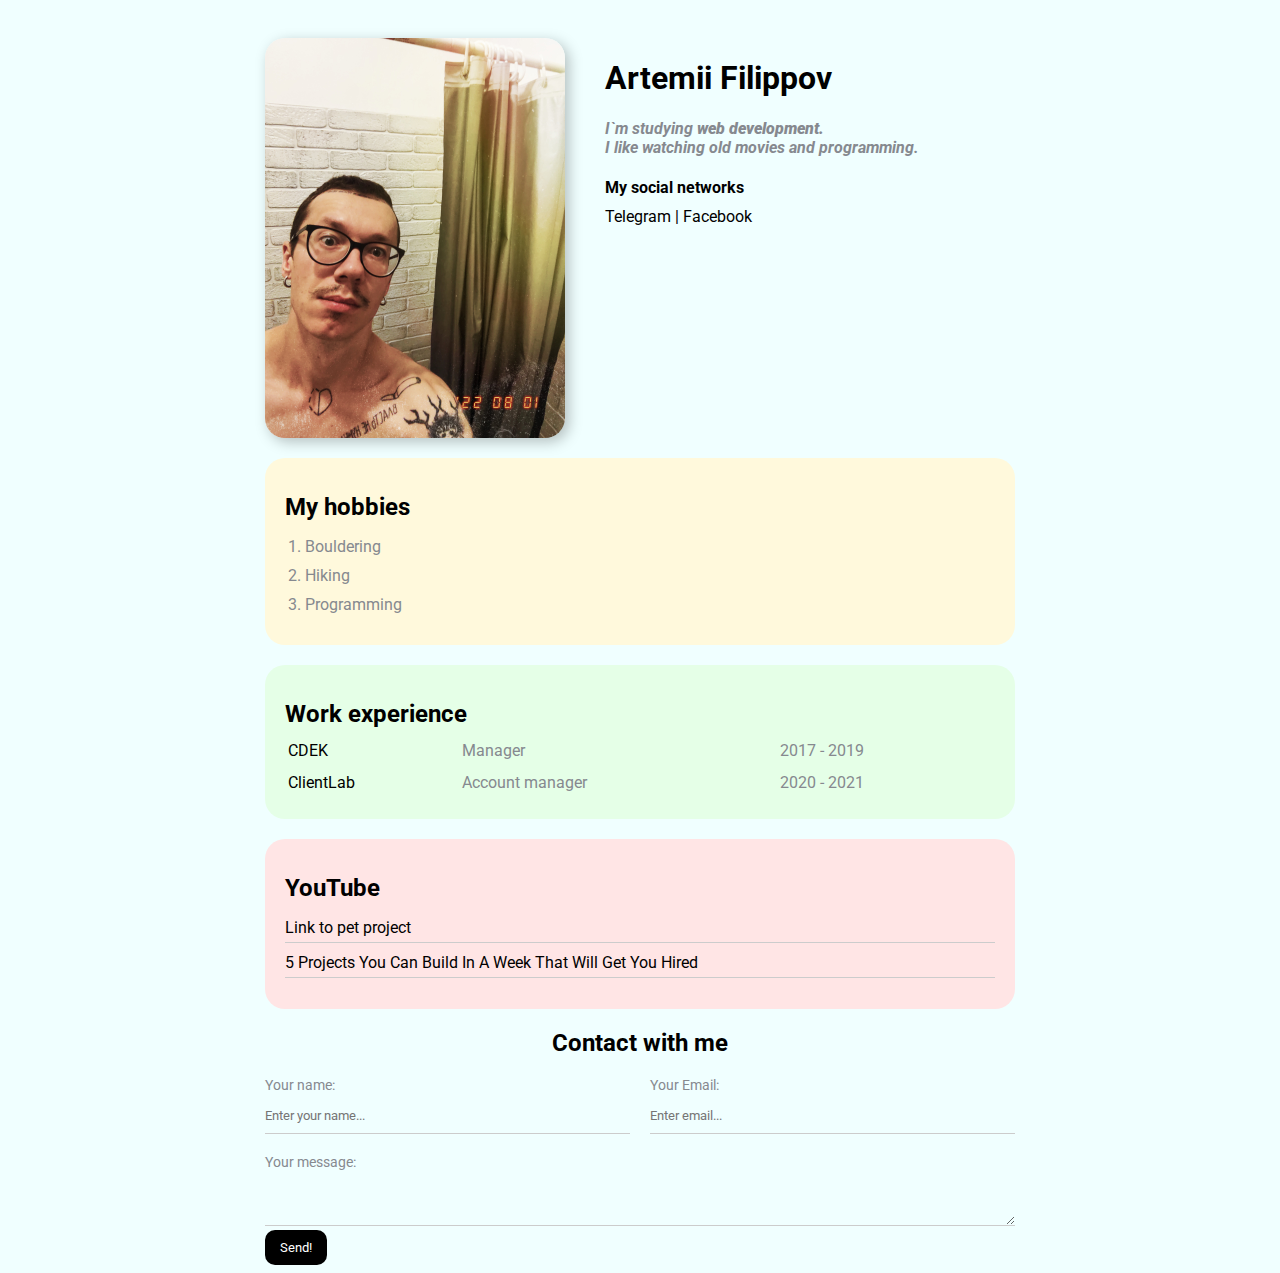
<file: index.html>
<!DOCTYPE html>
<html lang="en">
  <head>
    <meta charset="UTF-8" />
    <title>Filippov CV</title>
    <link rel="stylesheet" href="styles.css" />
  </head>
  <body>
    <div class="container">
      <div class="info">
        <img src="Avatar_600x800.jpg" alt="Avatar" class="avatar" />

        <div class="info-text">
          <h1>Artemii Filippov</h1>
          <p>I`m studying <strong>web development.</strong></p>
          <p>I like watching old movies and programming.</p>

          <h4>My social networks</h4>

          <a href="https://t.me/artfeel92" target="_blank"> Telegram</a>
          |
          <a href="https://www.facebook.com/artfeel92/" target="_blank"
            >Facebook</a
          >
        </div>
      </div>

      <div class="card bg-yellow">
        <h2>My hobbies</h2>
        <ol class="list">
          <li>Bouldering</li>
          <li>Hiking</li>
          <li>Programming</li>
        </ol>
      </div>

      <div class="card bg-green">
        <h2>Work experience</h2>
        <table class="table">
          <tr>
            <td>CDEK</td>
            <td>Manager</td>
            <td>2017 - 2019</td>
          </tr>
          <tr>
            <td>ClientLab</td>
            <td>Account manager</td>
            <td>2020 - 2021</td>
          </tr>
        </table>
      </div>

      <div class="card bg-red">
        <h2>YouTube</h2>
        <ul class="link-list">
          <li>
            <a
              href="https://www.youtube.com/watch?v=0ue4Z3W0x60&ab_channel=Front-endScience%D1%96%D0%B7%D0%A1%D0%B5%D1%80%D0%B3%D1%96%D1%94%D0%BC%D0%9F%D1%83%D0%B7%D0%B0%D0%BD%D0%BA%D0%BE%D0%B2%D0%B8%D0%BC"
              target="_blank"
              >Link to pet project</a
            >
          </li>
          <li>
            <a
              href="https://www.youtube.com/watch?v=oluY633rkgI&ab_channel=WebDevSimplified"
              target="_blank"
              >5 Projects You Can Build In A Week That Will Get You Hired
            </a>
          </li>
        </ul>
      </div>

      <div class="contact">
        <h2>Contact with me</h2>

        <form action="/">
          <div class="row">
            <div class="form-group">
              <label for="name">Your name:</label>
              <input type="text" id="name" placeholder="Enter your name..." />
            </div>

            <div class="form-group">
              <label for="email">Your Email:</label>
              <input type="email" id="email" placeholder="Enter email..." />
            </div>
          </div>

          <div class="form-group">
            <label for="text">Your message:</label>
            <textarea id="text" cols="15" rows="2"></textarea>
          </div>

          <input class="btn" type="submit" value="Send!" />
        </form>
      </div>
      <div class="position">
        <div class="box"></div>
      </div>
    </div>
  </body>
</html>
</file>
<file: styles.css>
@import url("https://fonts.googleapis.com/css2?family=Roboto&display=swap");

/* * {
  padding: 0;
  margin: 0;
} */

body {
  background-color: azure;
  color: 0f141e;

  font-size: 16px;
  font-weight: normal;
  font-family: "Roboto", sans-serif;

  /* font: normal 16px "Roboto", sans-serif; */
}

a {
  color: black;
  text-decoration: none;
}

a:hover {
  text-decoration: underline;
}

a:active {
  color: blue;
}

a:visited {
  color: grey;
}

.avatar {
  width: 300px;
  border-radius: 20px;
  box-shadow: 4px 4px 14px rgba(0, 0, 0, 0.25);
}

.info {
  display: flex;
  margin-bottom: 20px;
}

@media (max-width: 700px) {
  .info {
    text-align: center;
    display: block;
  }
}

.info-text {
  margin-left: 40px;
}

.info-text h4 {
  margin-bottom: 10px;
}

.info p {
  color: #86898f;
  margin: 0;
  font-style: italic;
  font-weight: bold;
  text-decoration: none;
  /* text-transform: capitalize; */
  /* letter-spacing: 5px; */
  /* word-spacing: 42px; */
}

.container {
  max-width: 750px;
  margin: auto;
  padding-top: 30px;
}

.social {
  background: red;
  padding: 15px 40px;
  border: 5px solid green;
  margin: 20px;
}

.bg-yellow {
  background-color: #fff9dc;
}

.bg-green {
  background-color: #e5ffe7;
}

.bg-red {
  background-color: #ffe5e5;
}

.card {
  padding: 15px 20px;
  margin-bottom: 20px;
  border-radius: 20px;
}

.card h2 {
  margin-bottom: 10px;
}

.list {
  padding: 0 20px;
}

.list li {
  color: #86898f;
  margin-bottom: 10px;
}

.table {
  width: 100%;
}

.table td {
  padding-bottom: 10px;
}

.table td:nth-child(2),
.table td:nth-child(3) {
  color: #86898f;
}

/* .table tr:nth-child(even) {
  background-color: red;
} */

.link-list {
  list-style: none;
  padding: 0;
}

.link-list li {
  margin-bottom: 10px;
  padding-bottom: 5px;
  border-bottom: 1px solid #ccc;
}

.contact h2 {
  text-align: center;
}

.form-group label {
  display: block;
  font-size: 14px;
  color: #86898f;
}

.form-group input,
.form-group textarea {
  width: 100%;
  box-sizing: border-box;
  border: none;
  background: transparent;
  border-bottom: 1px solid #ccc;
  color: #000;
  padding: 15px 0 10px;
  outline: none;
  font-family: inherit;
}

.row {
  display: flex;
  margin-bottom: 20px;
}

.row > .form-group {
  width: 50%;
  margin-right: 20px;
}

.row > .form-group:last-child {
  margin-right: 0;
}

.btn {
  background-color: #000;
  padding: 10px 15px;
  color: #fff;
  border: none;
  font-family: inherit;
  cursor: pointer;
  border-radius: 10px;
}

.btn:hover {
  opacity: 0.9;
}

/* Position */

/* .position {
  border: 4px solid black;
  margin-top: 40px;
  padding: 20px;
}

.box {
  position: absolute;
  width: 50px;
  height: 50px;
  background: lightcoral;
} */
</file>
